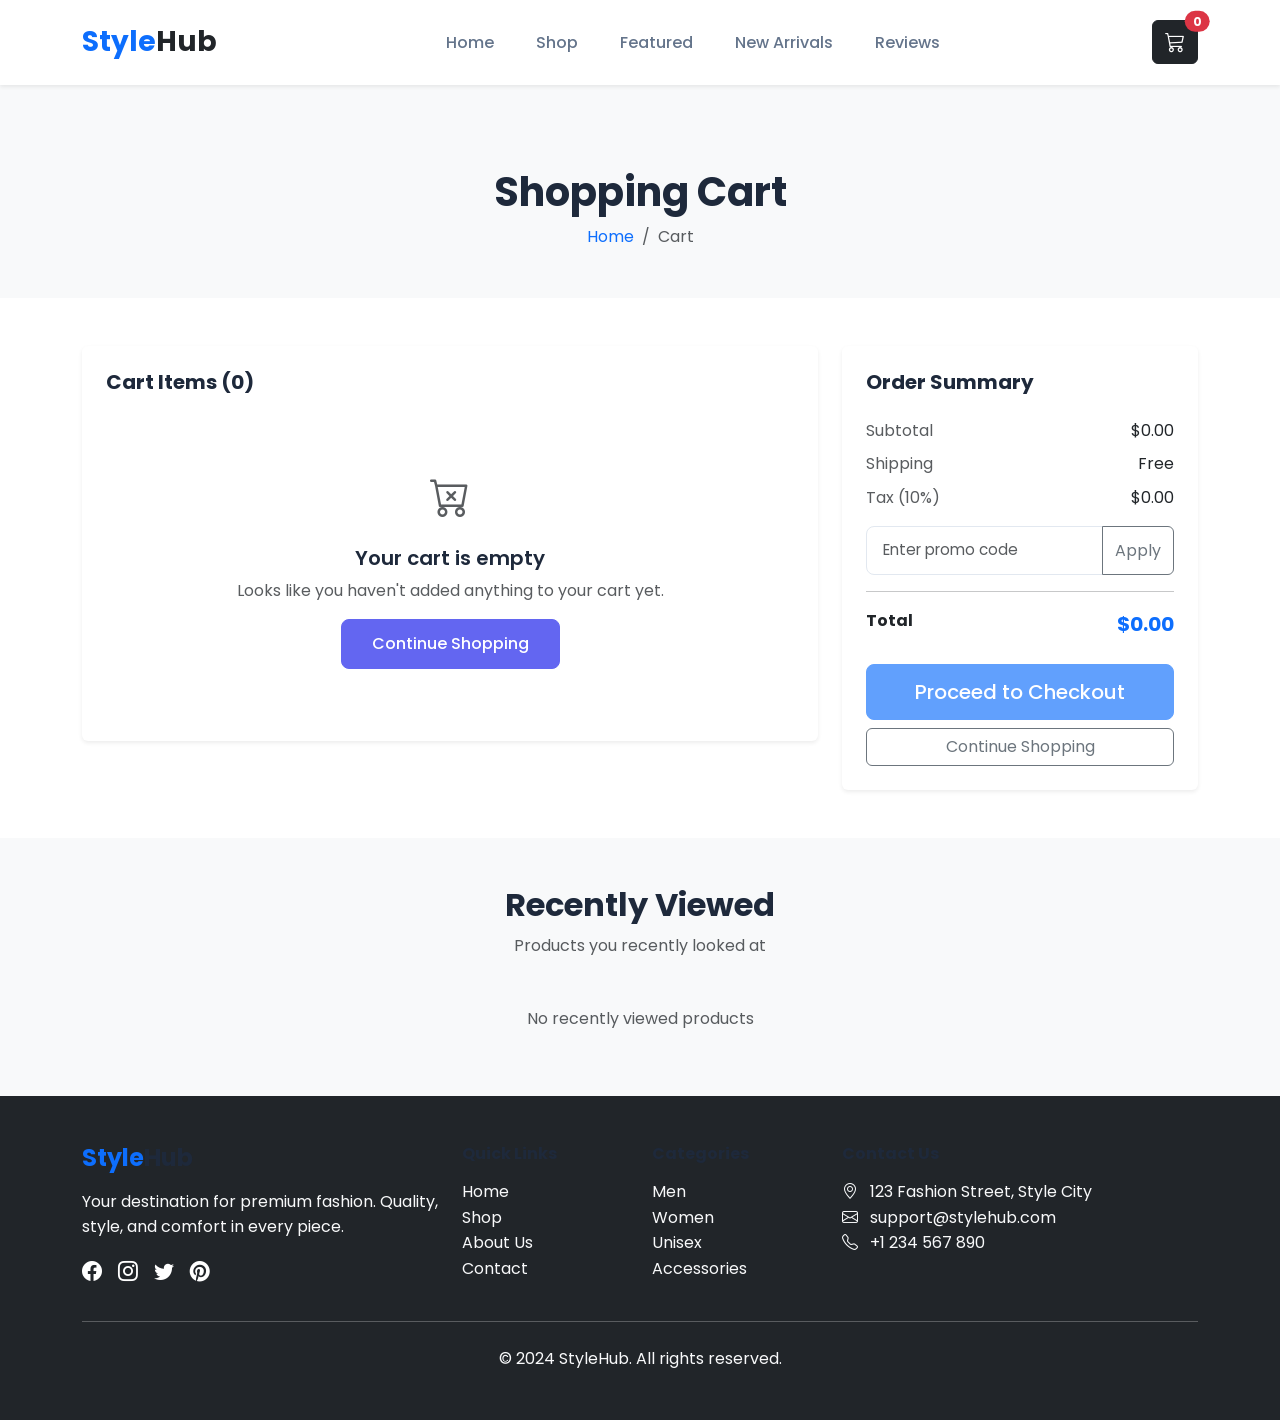
<file: clothing-store/cart.html>
<!DOCTYPE html>
<html lang="en">
<head>
    <meta charset="UTF-8">
    <meta name="viewport" content="width=device-width, initial-scale=1.0">
    <title>Shopping Cart - StyleHub</title>
    <!-- Bootstrap 5 CSS -->
    <link href="https://cdn.jsdelivr.net/npm/bootstrap@5.3.2/dist/css/bootstrap.min.css" rel="stylesheet">
    <!-- Bootstrap Icons -->
    <link rel="stylesheet" href="https://cdn.jsdelivr.net/npm/bootstrap-icons@1.11.1/font/bootstrap-icons.css">
    <!-- Google Fonts -->
    <link href="https://fonts.googleapis.com/css2?family=Poppins:wght@300;400;500;600;700&display=swap" rel="stylesheet">
    <!-- Custom CSS -->
    <link rel="stylesheet" href="css/style.css">
</head>
<body>
    <!-- Navigation -->
    <nav class="navbar navbar-expand-lg navbar-light bg-white fixed-top shadow-sm">
        <div class="container">
            <a class="navbar-brand fw-bold fs-3" href="index.html">
                <span class="text-primary">Style</span><span class="text-dark">Hub</span>
            </a>
            <button class="navbar-toggler" type="button" data-bs-toggle="collapse" data-bs-target="#navbarNav">
                <span class="navbar-toggler-icon"></span>
            </button>
            <div class="collapse navbar-collapse" id="navbarNav">
                <ul class="navbar-nav mx-auto">
                    <li class="nav-item">
                        <a class="nav-link" href="index.html">Home</a>
                    </li>
                    <li class="nav-item">
                        <a class="nav-link" href="products.html">Shop</a>
                    </li>
                    <li class="nav-item">
                        <a class="nav-link" href="index.html#featured">Featured</a>
                    </li>
                    <li class="nav-item">
                        <a class="nav-link" href="index.html#new-arrivals">New Arrivals</a>
                    </li>
                    <li class="nav-item">
                        <a class="nav-link" href="index.html#reviews">Reviews</a>
                    </li>
                </ul>
                <div class="d-flex align-items-center">
                    <a href="cart.html" class="btn btn-outline-dark position-relative active">
                        <i class="bi bi-cart3 fs-5"></i>
                        <span class="position-absolute top-0 start-100 translate-middle badge rounded-pill bg-danger cart-count">
                            0
                        </span>
                    </a>
                </div>
            </div>
        </div>
    </nav>

    <!-- Page Header -->
    <section class="page-header py-5 bg-light mt-5">
        <div class="container">
            <div class="row">
                <div class="col-12 text-center">
                    <h1 class="fw-bold">Shopping Cart</h1>
                    <nav aria-label="breadcrumb">
                        <ol class="breadcrumb justify-content-center mb-0">
                            <li class="breadcrumb-item"><a href="index.html">Home</a></li>
                            <li class="breadcrumb-item active">Cart</li>
                        </ol>
                    </nav>
                </div>
            </div>
        </div>
    </section>

    <!-- Cart Section -->
    <section class="py-5">
        <div class="container">
            <div class="row g-4">
                <!-- Cart Items -->
                <div class="col-lg-8">
                    <div class="card border-0 shadow-sm">
                        <div class="card-body p-4">
                            <h5 class="fw-bold mb-4">Cart Items (<span id="cart-item-count">0</span>)</h5>
                            <div id="cart-items-container">
                                <!-- Cart items will be loaded dynamically -->
                            </div>
                            <div id="empty-cart-message" class="text-center py-5">
                                <i class="bi bi-cart-x fs-1 text-muted"></i>
                                <h5 class="mt-3">Your cart is empty</h5>
                                <p class="text-muted">Looks like you haven't added anything to your cart yet.</p>
                                <a href="products.html" class="btn btn-primary">Continue Shopping</a>
                            </div>
                        </div>
                    </div>
                </div>

                <!-- Cart Summary -->
                <div class="col-lg-4">
                    <div class="card border-0 shadow-sm">
                        <div class="card-body p-4">
                            <h5 class="fw-bold mb-4">Order Summary</h5>
                            
                            <div class="d-flex justify-content-between mb-2">
                                <span class="text-muted">Subtotal</span>
                                <span id="cart-subtotal">$0.00</span>
                            </div>
                            <div class="d-flex justify-content-between mb-2">
                                <span class="text-muted">Shipping</span>
                                <span id="cart-shipping">Free</span>
                            </div>
                            <div class="d-flex justify-content-between mb-2">
                                <span class="text-muted">Tax (10%)</span>
                                <span id="cart-tax">$0.00</span>
                            </div>
                            
                            <!-- Promo Code -->
                            <div class="my-3">
                                <div class="input-group">
                                    <input type="text" class="form-control" id="promo-code" placeholder="Enter promo code">
                                    <button class="btn btn-outline-secondary" type="button" onclick="applyPromoCode()">Apply</button>
                                </div>
                                <small id="promo-message" class="text-success d-none">Promo code applied!</small>
                            </div>
                            
                            <hr>
                            <div class="d-flex justify-content-between mb-4">
                                <span class="fw-bold">Total</span>
                                <span class="fw-bold fs-5 text-primary" id="cart-total">$0.00</span>
                            </div>
                            
                            <button class="btn btn-primary w-100 btn-lg mb-2" onclick="proceedToCheckout()" id="checkout-btn" disabled>
                                Proceed to Checkout
                            </button>
                            <a href="products.html" class="btn btn-outline-secondary w-100">Continue Shopping</a>
                        </div>
                    </div>
                </div>
            </div>
        </div>
    </section>

    <!-- Recently Viewed -->
    <section class="py-5 bg-light">
        <div class="container">
            <div class="text-center mb-5">
                <h2 class="fw-bold">Recently Viewed</h2>
                <p class="text-muted">Products you recently looked at</p>
            </div>
            <div class="row g-4" id="recently-viewed">
                <!-- Recently viewed products will be loaded dynamically -->
            </div>
        </div>
    </section>

    <!-- Footer -->
    <footer class="bg-dark text-white py-5">
        <div class="container">
            <div class="row g-4">
                <div class="col-lg-4">
                    <h4 class="fw-bold mb-3"><span class="text-primary">Style</span>Hub</h4>
                    <p class="text-light">Your destination for premium fashion. Quality, style, and comfort in every piece.</p>
                    <div class="d-flex gap-3">
                        <a href="#" class="text-white fs-5"><i class="bi bi-facebook"></i></a>
                        <a href="#" class="text-white fs-5"><i class="bi bi-instagram"></i></a>
                        <a href="#" class="text-white fs-5"><i class="bi bi-twitter"></i></a>
                        <a href="#" class="text-white fs-5"><i class="bi bi-pinterest"></i></a>
                    </div>
                </div>
                <div class="col-6 col-lg-2">
                    <h6 class="fw-bold mb-3">Quick Links</h6>
                    <ul class="list-unstyled">
                        <li><a href="index.html" class="text-light text-decoration-none">Home</a></li>
                        <li><a href="products.html" class="text-light text-decoration-none">Shop</a></li>
                        <li><a href="#" class="text-light text-decoration-none">About Us</a></li>
                        <li><a href="#" class="text-light text-decoration-none">Contact</a></li>
                    </ul>
                </div>
                <div class="col-6 col-lg-2">
                    <h6 class="fw-bold mb-3">Categories</h6>
                    <ul class="list-unstyled">
                        <li><a href="#" class="text-light text-decoration-none">Men</a></li>
                        <li><a href="#" class="text-light text-decoration-none">Women</a></li>
                        <li><a href="#" class="text-light text-decoration-none">Unisex</a></li>
                        <li><a href="#" class="text-light text-decoration-none">Accessories</a></li>
                    </ul>
                </div>
                <div class="col-lg-4">
                    <h6 class="fw-bold mb-3">Contact Us</h6>
                    <ul class="list-unstyled text-light">
                        <li><i class="bi bi-geo-alt me-2"></i> 123 Fashion Street, Style City</li>
                        <li><i class="bi bi-envelope me-2"></i> support@stylehub.com</li>
                        <li><i class="bi bi-telephone me-2"></i> +1 234 567 890</li>
                    </ul>
                </div>
            </div>
            <hr class="my-4">
            <div class="text-center text-light">
                <p class="mb-0">&copy; 2024 StyleHub. All rights reserved.</p>
            </div>
        </div>
    </footer>

    <!-- Bootstrap JS -->
    <script src="https://cdn.jsdelivr.net/npm/bootstrap@5.3.2/dist/js/bootstrap.bundle.min.js"></script>
    <!-- Custom JS -->
    <script src="js/main.js"></script>
    <script>
        // Load cart on page load
        document.addEventListener('DOMContentLoaded', function() {
            loadCart();
            loadRecentlyViewed();
        });
    </script>
</body>
</html>
</file>
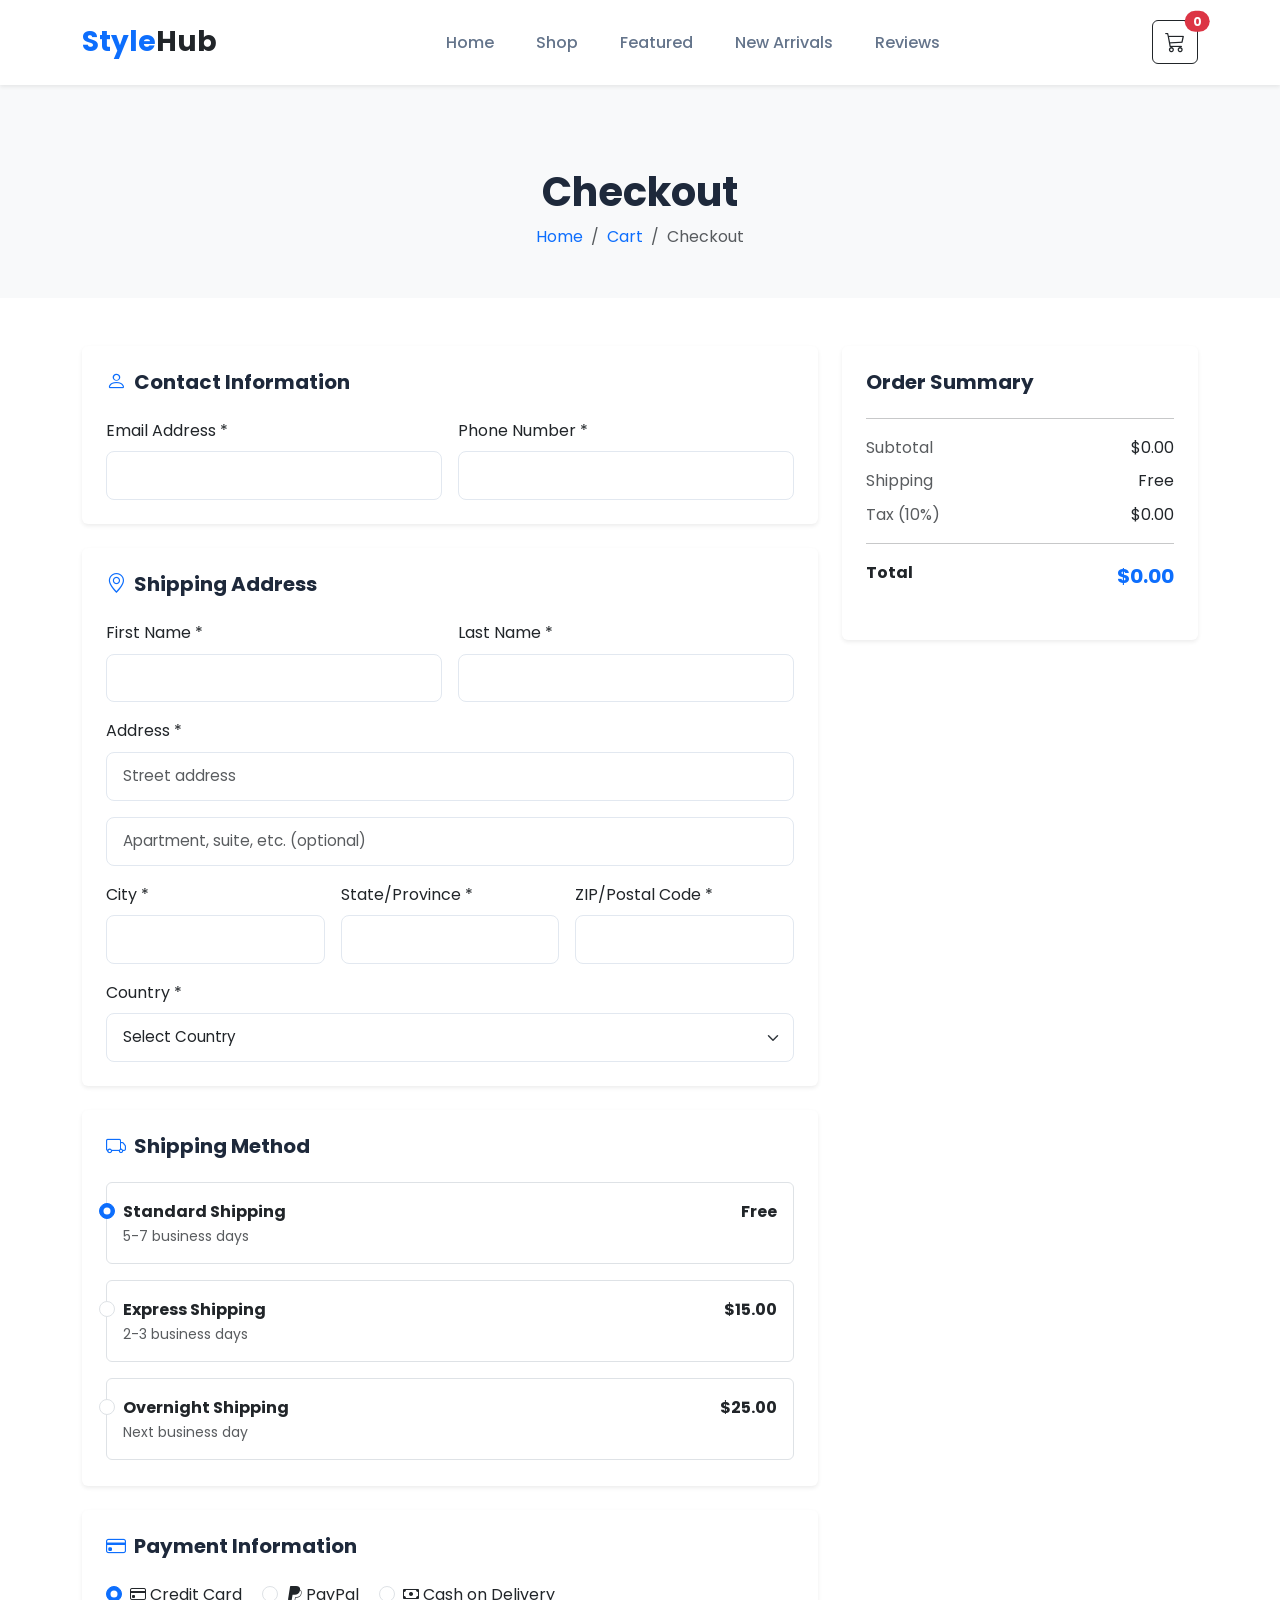
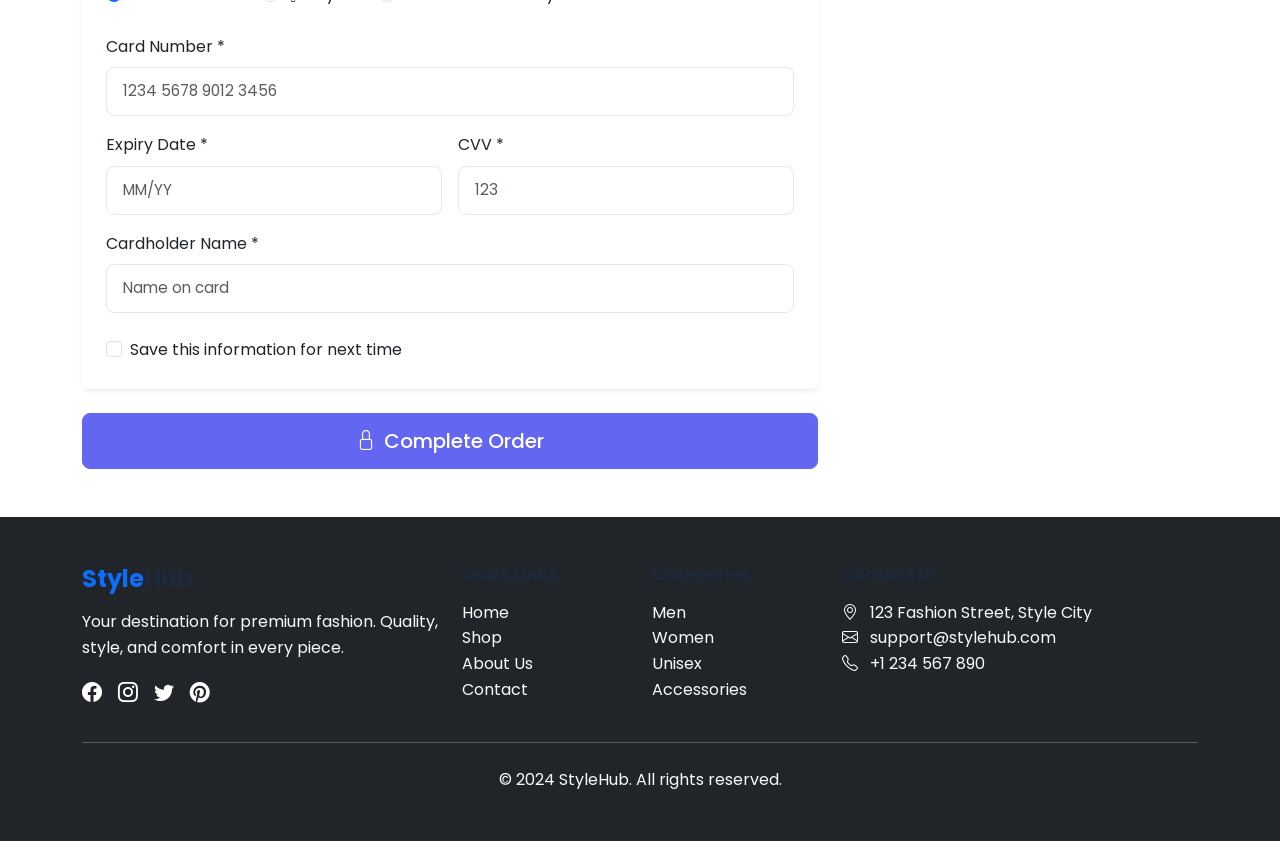
<file: clothing-store/checkout.html>
<!DOCTYPE html>
<html lang="en">
<head>
    <meta charset="UTF-8">
    <meta name="viewport" content="width=device-width, initial-scale=1.0">
    <title>Checkout - StyleHub</title>
    <!-- Bootstrap 5 CSS -->
    <link href="https://cdn.jsdelivr.net/npm/bootstrap@5.3.2/dist/css/bootstrap.min.css" rel="stylesheet">
    <!-- Bootstrap Icons -->
    <link rel="stylesheet" href="https://cdn.jsdelivr.net/npm/bootstrap-icons@1.11.1/font/bootstrap-icons.css">
    <!-- Google Fonts -->
    <link href="https://fonts.googleapis.com/css2?family=Poppins:wght@300;400;500;600;700&display=swap" rel="stylesheet">
    <!-- Custom CSS -->
    <link rel="stylesheet" href="css/style.css">
</head>
<body>
    <!-- Navigation -->
    <nav class="navbar navbar-expand-lg navbar-light bg-white fixed-top shadow-sm">
        <div class="container">
            <a class="navbar-brand fw-bold fs-3" href="index.html">
                <span class="text-primary">Style</span><span class="text-dark">Hub</span>
            </a>
            <button class="navbar-toggler" type="button" data-bs-toggle="collapse" data-bs-target="#navbarNav">
                <span class="navbar-toggler-icon"></span>
            </button>
            <div class="collapse navbar-collapse" id="navbarNav">
                <ul class="navbar-nav mx-auto">
                    <li class="nav-item">
                        <a class="nav-link" href="index.html">Home</a>
                    </li>
                    <li class="nav-item">
                        <a class="nav-link" href="products.html">Shop</a>
                    </li>
                    <li class="nav-item">
                        <a class="nav-link" href="index.html#featured">Featured</a>
                    </li>
                    <li class="nav-item">
                        <a class="nav-link" href="index.html#new-arrivals">New Arrivals</a>
                    </li>
                    <li class="nav-item">
                        <a class="nav-link" href="index.html#reviews">Reviews</a>
                    </li>
                </ul>
                <div class="d-flex align-items-center">
                    <a href="cart.html" class="btn btn-outline-dark position-relative">
                        <i class="bi bi-cart3 fs-5"></i>
                        <span class="position-absolute top-0 start-100 translate-middle badge rounded-pill bg-danger cart-count">
                            0
                        </span>
                    </a>
                </div>
            </div>
        </div>
    </nav>

    <!-- Page Header -->
    <section class="page-header py-5 bg-light mt-5">
        <div class="container">
            <div class="row">
                <div class="col-12 text-center">
                    <h1 class="fw-bold">Checkout</h1>
                    <nav aria-label="breadcrumb">
                        <ol class="breadcrumb justify-content-center mb-0">
                            <li class="breadcrumb-item"><a href="index.html">Home</a></li>
                            <li class="breadcrumb-item"><a href="cart.html">Cart</a></li>
                            <li class="breadcrumb-item active">Checkout</li>
                        </ol>
                    </nav>
                </div>
            </div>
        </div>
    </section>

    <!-- Checkout Section -->
    <section class="py-5">
        <div class="container">
            <div class="row g-4">
                <!-- Checkout Form -->
                <div class="col-lg-8">
                    <form id="checkout-form" onsubmit="event.preventDefault(); processCheckout();">
                        <!-- Contact Information -->
                        <div class="card border-0 shadow-sm mb-4">
                            <div class="card-body p-4">
                                <h5 class="fw-bold mb-4"><i class="bi bi-person me-2 text-primary"></i>Contact Information</h5>
                                <div class="row g-3">
                                    <div class="col-md-6">
                                        <label class="form-label">Email Address *</label>
                                        <input type="email" class="form-control" id="email" required>
                                    </div>
                                    <div class="col-md-6">
                                        <label class="form-label">Phone Number *</label>
                                        <input type="tel" class="form-control" id="phone" required>
                                    </div>
                                </div>
                            </div>
                        </div>

                        <!-- Shipping Address -->
                        <div class="card border-0 shadow-sm mb-4">
                            <div class="card-body p-4">
                                <h5 class="fw-bold mb-4"><i class="bi bi-geo-alt me-2 text-primary"></i>Shipping Address</h5>
                                <div class="row g-3">
                                    <div class="col-md-6">
                                        <label class="form-label">First Name *</label>
                                        <input type="text" class="form-control" id="first-name" required>
                                    </div>
                                    <div class="col-md-6">
                                        <label class="form-label">Last Name *</label>
                                        <input type="text" class="form-control" id="last-name" required>
                                    </div>
                                    <div class="col-12">
                                        <label class="form-label">Address *</label>
                                        <input type="text" class="form-control" id="address" placeholder="Street address" required>
                                    </div>
                                    <div class="col-12">
                                        <input type="text" class="form-control" id="address-2" placeholder="Apartment, suite, etc. (optional)">
                                    </div>
                                    <div class="col-md-4">
                                        <label class="form-label">City *</label>
                                        <input type="text" class="form-control" id="city" required>
                                    </div>
                                    <div class="col-md-4">
                                        <label class="form-label">State/Province *</label>
                                        <input type="text" class="form-control" id="state" required>
                                    </div>
                                    <div class="col-md-4">
                                        <label class="form-label">ZIP/Postal Code *</label>
                                        <input type="text" class="form-control" id="zip" required>
                                    </div>
                                    <div class="col-12">
                                        <label class="form-label">Country *</label>
                                        <select class="form-select" id="country" required>
                                            <option value="">Select Country</option>
                                            <option value="US">United States</option>
                                            <option value="CA">Canada</option>
                                            <option value="UK">United Kingdom</option>
                                            <option value="AU">Australia</option>
                                            <option value="PK">Pakistan</option>
                                            <option value="IN">India</option>
                                            <option value="OTHER">Other</option>
                                        </select>
                                    </div>
                                </div>
                            </div>
                        </div>

                        <!-- Shipping Method -->
                        <div class="card border-0 shadow-sm mb-4">
                            <div class="card-body p-4">
                                <h5 class="fw-bold mb-4"><i class="bi bi-truck me-2 text-primary"></i>Shipping Method</h5>
                                <div class="form-check mb-3 p-3 border rounded">
                                    <input class="form-check-input" type="radio" name="shipping" id="shipping-standard" value="standard" checked onchange="updateShippingCost(0)">
                                    <label class="form-check-label d-flex justify-content-between w-100" for="shipping-standard">
                                        <div>
                                            <span class="fw-bold">Standard Shipping</span>
                                            <p class="mb-0 text-muted small">5-7 business days</p>
                                        </div>
                                        <span class="fw-bold">Free</span>
                                    </label>
                                </div>
                                <div class="form-check mb-3 p-3 border rounded">
                                    <input class="form-check-input" type="radio" name="shipping" id="shipping-express" value="express" onchange="updateShippingCost(15)">
                                    <label class="form-check-label d-flex justify-content-between w-100" for="shipping-express">
                                        <div>
                                            <span class="fw-bold">Express Shipping</span>
                                            <p class="mb-0 text-muted small">2-3 business days</p>
                                        </div>
                                        <span class="fw-bold">$15.00</span>
                                    </label>
                                </div>
                                <div class="form-check p-3 border rounded">
                                    <input class="form-check-input" type="radio" name="shipping" id="shipping-overnight" value="overnight" onchange="updateShippingCost(25)">
                                    <label class="form-check-label d-flex justify-content-between w-100" for="shipping-overnight">
                                        <div>
                                            <span class="fw-bold">Overnight Shipping</span>
                                            <p class="mb-0 text-muted small">Next business day</p>
                                        </div>
                                        <span class="fw-bold">$25.00</span>
                                    </label>
                                </div>
                            </div>
                        </div>

                        <!-- Payment Information -->
                        <div class="card border-0 shadow-sm mb-4">
                            <div class="card-body p-4">
                                <h5 class="fw-bold mb-4"><i class="bi bi-credit-card me-2 text-primary"></i>Payment Information</h5>
                                
                                <!-- Payment Methods -->
                                <div class="mb-4">
                                    <div class="form-check form-check-inline">
                                        <input class="form-check-input" type="radio" name="payment" id="payment-card" value="card" checked>
                                        <label class="form-check-label" for="payment-card">
                                            <i class="bi bi-credit-card me-1"></i>Credit Card
                                        </label>
                                    </div>
                                    <div class="form-check form-check-inline">
                                        <input class="form-check-input" type="radio" name="payment" id="payment-paypal" value="paypal">
                                        <label class="form-check-label" for="payment-paypal">
                                            <i class="bi bi-paypal me-1"></i>PayPal
                                        </label>
                                    </div>
                                    <div class="form-check form-check-inline">
                                        <input class="form-check-input" type="radio" name="payment" id="payment-cod" value="cod">
                                        <label class="form-check-label" for="payment-cod">
                                            <i class="bi bi-cash me-1"></i>Cash on Delivery
                                        </label>
                                    </div>
                                </div>

                                <!-- Card Details -->
                                <div id="card-details">
                                    <div class="row g-3">
                                        <div class="col-12">
                                            <label class="form-label">Card Number *</label>
                                            <input type="text" class="form-control" id="card-number" placeholder="1234 5678 9012 3456" maxlength="19">
                                        </div>
                                        <div class="col-md-6">
                                            <label class="form-label">Expiry Date *</label>
                                            <input type="text" class="form-control" id="card-expiry" placeholder="MM/YY" maxlength="5">
                                        </div>
                                        <div class="col-md-6">
                                            <label class="form-label">CVV *</label>
                                            <input type="text" class="form-control" id="card-cvv" placeholder="123" maxlength="3">
                                        </div>
                                        <div class="col-12">
                                            <label class="form-label">Cardholder Name *</label>
                                            <input type="text" class="form-control" id="card-name" placeholder="Name on card">
                                        </div>
                                    </div>
                                </div>

                                <!-- Save Info -->
                                <div class="form-check mt-4">
                                    <input class="form-check-input" type="checkbox" id="save-info">
                                    <label class="form-check-label" for="save-info">
                                        Save this information for next time
                                    </label>
                                </div>
                            </div>
                        </div>

                        <button type="submit" class="btn btn-primary btn-lg w-100">
                            <i class="bi bi-lock me-2"></i>Complete Order
                        </button>
                    </form>
                </div>

                <!-- Order Summary -->
                <div class="col-lg-4">
                    <div class="card border-0 shadow-sm sticky-top" style="top: 100px;">
                        <div class="card-body p-4">
                            <h5 class="fw-bold mb-4">Order Summary</h5>
                            
                            <!-- Order Items -->
                            <div id="checkout-items" class="mb-4">
                                <!-- Items will be loaded dynamically -->
                            </div>
                            
                            <hr>
                            
                            <div class="d-flex justify-content-between mb-2">
                                <span class="text-muted">Subtotal</span>
                                <span id="checkout-subtotal">$0.00</span>
                            </div>
                            <div class="d-flex justify-content-between mb-2">
                                <span class="text-muted">Shipping</span>
                                <span id="checkout-shipping">Free</span>
                            </div>
                            <div class="d-flex justify-content-between mb-2">
                                <span class="text-muted">Tax (10%)</span>
                                <span id="checkout-tax">$0.00</span>
                            </div>
                            
                            <hr>
                            <div class="d-flex justify-content-between mb-4">
                                <span class="fw-bold">Total</span>
                                <span class="fw-bold fs-5 text-primary" id="checkout-total">$0.00</span>
                            </div>
                        </div>
                    </div>
                </div>
            </div>
        </div>
    </section>

    <!-- Footer -->
    <footer class="bg-dark text-white py-5">
        <div class="container">
            <div class="row g-4">
                <div class="col-lg-4">
                    <h4 class="fw-bold mb-3"><span class="text-primary">Style</span>Hub</h4>
                    <p class="text-light">Your destination for premium fashion. Quality, style, and comfort in every piece.</p>
                    <div class="d-flex gap-3">
                        <a href="#" class="text-white fs-5"><i class="bi bi-facebook"></i></a>
                        <a href="#" class="text-white fs-5"><i class="bi bi-instagram"></i></a>
                        <a href="#" class="text-white fs-5"><i class="bi bi-twitter"></i></a>
                        <a href="#" class="text-white fs-5"><i class="bi bi-pinterest"></i></a>
                    </div>
                </div>
                <div class="col-6 col-lg-2">
                    <h6 class="fw-bold mb-3">Quick Links</h6>
                    <ul class="list-unstyled">
                        <li><a href="index.html" class="text-light text-decoration-none">Home</a></li>
                        <li><a href="products.html" class="text-light text-decoration-none">Shop</a></li>
                        <li><a href="#" class="text-light text-decoration-none">About Us</a></li>
                        <li><a href="#" class="text-light text-decoration-none">Contact</a></li>
                    </ul>
                </div>
                <div class="col-6 col-lg-2">
                    <h6 class="fw-bold mb-3">Categories</h6>
                    <ul class="list-unstyled">
                        <li><a href="#" class="text-light text-decoration-none">Men</a></li>
                        <li><a href="#" class="text-light text-decoration-none">Women</a></li>
                        <li><a href="#" class="text-light text-decoration-none">Unisex</a></li>
                        <li><a href="#" class="text-light text-decoration-none">Accessories</a></li>
                    </ul>
                </div>
                <div class="col-lg-4">
                    <h6 class="fw-bold mb-3">Contact Us</h6>
                    <ul class="list-unstyled text-light">
                        <li><i class="bi bi-geo-alt me-2"></i> 123 Fashion Street, Style City</li>
                        <li><i class="bi bi-envelope me-2"></i> support@stylehub.com</li>
                        <li><i class="bi bi-telephone me-2"></i> +1 234 567 890</li>
                    </ul>
                </div>
            </div>
            <hr class="my-4">
            <div class="text-center text-light">
                <p class="mb-0">&copy; 2024 StyleHub. All rights reserved.</p>
            </div>
        </div>
    </footer>

    <!-- Order Success Modal -->
    <div class="modal fade" id="successModal" tabindex="-1" aria-hidden="true">
        <div class="modal-dialog modal-dialog-centered">
            <div class="modal-content">
                <div class="modal-body text-center p-5">
                    <i class="bi bi-check-circle-fill text-success" style="font-size: 5rem;"></i>
                    <h3 class="mt-4 fw-bold">Order Placed Successfully!</h3>
                    <p class="text-muted">Thank you for your purchase. Your order has been confirmed.</p>
                    <p class="fw-bold">Order #: <span id="order-number"></span></p>
                    <a href="index.html" class="btn btn-primary btn-lg mt-3">Continue Shopping</a>
                </div>
            </div>
        </div>
    </div>

    <!-- Bootstrap JS -->
    <script src="https://cdn.jsdelivr.net/npm/bootstrap@5.3.2/dist/js/bootstrap.bundle.min.js"></script>
    <!-- Custom JS -->
    <script src="js/main.js"></script>
    <script>
        // Load checkout summary on page load
        document.addEventListener('DOMContentLoaded', function() {
            loadCheckoutSummary();
            loadSavedInfo();
        });
    </script>
</body>
</html>
</file>
<file: clothing-store/css/style.css>
/* Global Styles */
:root {
    --primary-color: #6366f1;
    --primary-dark: #4f46e5;
    --secondary-color: #1e293b;
    --light-bg: #f8fafc;
    --border-color: #e2e8f0;
}

* {
    margin: 0;
    padding: 0;
    box-sizing: border-box;
}

body {
    font-family: 'Poppins', sans-serif;
    color: #334155;
    line-height: 1.6;
    background-color: #ffffff;
}

/* Typography */
h1, h2, h3, h4, h5, h6 {
    font-weight: 600;
    color: var(--secondary-color);
}

a {
    text-decoration: none;
    transition: all 0.3s ease;
}

/* Primary Button */
.btn-primary {
    background-color: var(--primary-color);
    border-color: var(--primary-color);
    padding: 12px 30px;
    font-weight: 500;
    border-radius: 8px;
    transition: all 0.3s ease;
}

.btn-primary:hover {
    background-color: var(--primary-dark);
    border-color: var(--primary-dark);
    transform: translateY(-2px);
    box-shadow: 0 4px 12px rgba(99, 102, 241, 0.3);
}

/* Navigation */
.navbar {
    padding: 15px 0;
    z-index: 1000;
}

.navbar-brand {
    font-size: 1.8rem;
}

.nav-link {
    font-weight: 500;
    color: #64748b !important;
    padding: 8px 16px !important;
    margin: 0 5px;
    border-radius: 6px;
    transition: all 0.3s ease;
}

.nav-link:hover,
.nav-link.active {
    color: var(--primary-color) !important;
    background-color: rgba(99, 102, 241, 0.1);
}

/* Hero Section */
.hero-section {
    min-height: 100vh;
    padding-top: 100px;
    background: linear-gradient(135deg, #f8fafc 0%, #e0e7ff 100%);
}

.hero-content {
    padding: 60px 0;
}

.hero-image img {
    max-height: 600px;
    object-fit: cover;
}

/* Features Banner */
.features-banner {
    background-color: #fff;
    border-bottom: 1px solid var(--border-color);
}

/* Product Cards */
.product-card {
    background: #fff;
    border-radius: 16px;
    overflow: hidden;
    box-shadow: 0 2px 10px rgba(0, 0, 0, 0.05);
    transition: all 0.3s ease;
    height: 100%;
}

.product-card:hover {
    transform: translateY(-8px);
    box-shadow: 0 12px 30px rgba(0, 0, 0, 0.12);
}

.product-image {
    position: relative;
    overflow: hidden;
    height: 280px;
}

.product-image img {
    width: 100%;
    height: 100%;
    object-fit: cover;
    transition: transform 0.5s ease;
}

.product-card:hover .product-image img {
    transform: scale(1.05);
}

.product-badge {
    position: absolute;
    top: 15px;
    left: 15px;
    background: var(--primary-color);
    color: white;
    padding: 5px 12px;
    border-radius: 20px;
    font-size: 0.75rem;
    font-weight: 600;
}

.product-actions {
    position: absolute;
    top: 15px;
    right: 15px;
    display: flex;
    flex-direction: column;
    gap: 8px;
    opacity: 0;
    transform: translateX(20px);
    transition: all 0.3s ease;
}

.product-card:hover .product-actions {
    opacity: 1;
    transform: translateX(0);
}

.product-actions button {
    width: 40px;
    height: 40px;
    border-radius: 50%;
    background: white;
    border: none;
    display: flex;
    align-items: center;
    justify-content: center;
    cursor: pointer;
    transition: all 0.3s ease;
    box-shadow: 0 2px 8px rgba(0, 0, 0, 0.1);
}

.product-actions button:hover {
    background: var(--primary-color);
    color: white;
}

.product-info {
    padding: 20px;
}

.product-category {
    font-size: 0.8rem;
    color: var(--primary-color);
    text-transform: uppercase;
    font-weight: 600;
    letter-spacing: 0.5px;
}

.product-name {
    font-size: 1.1rem;
    font-weight: 600;
    margin: 8px 0;
    color: var(--secondary-color);
}

.product-price {
    font-size: 1.2rem;
    font-weight: 700;
    color: var(--primary-color);
}

.product-rating {
    color: #fbbf24;
    font-size: 0.9rem;
}

/* Category Cards */
.category-card {
    height: 300px;
    cursor: pointer;
}

.category-card img {
    height: 100%;
    object-fit: cover;
    transition: transform 0.5s ease;
}

.category-card:hover img {
    transform: scale(1.1);
}

.category-overlay {
    position: absolute;
    inset: 0;
    background: linear-gradient(to top, rgba(0, 0, 0, 0.7), transparent);
}

/* Review Cards */
.review-card {
    transition: all 0.3s ease;
}

.review-card:hover {
    transform: translateY(-5px);
    box-shadow: 0 8px 25px rgba(0, 0, 0, 0.1) !important;
}

/* Page Header */
.page-header {
    padding-top: 120px !important;
}

/* Product Detail Page */
.product-images {
    position: sticky;
    top: 100px;
}

.main-image img {
    max-height: 500px;
    object-fit: cover;
}

.thumbnail-images img {
    width: 80px;
    height: 80px;
    object-fit: cover;
    border-radius: 8px;
    cursor: pointer;
    border: 2px solid transparent;
    transition: all 0.3s ease;
}

.thumbnail-images img:hover,
.thumbnail-images img.active {
    border-color: var(--primary-color);
}

.size-option,
.color-option {
    padding: 10px 20px;
    border: 2px solid var(--border-color);
    border-radius: 8px;
    cursor: pointer;
    transition: all 0.3s ease;
    font-weight: 500;
}

.size-option:hover,
.color-option:hover {
    border-color: var(--primary-color);
}

.size-option.selected,
.color-option.selected {
    border-color: var(--primary-color);
    background-color: rgba(99, 102, 241, 0.1);
    color: var(--primary-color);
}

/* Cart Page */
.cart-item {
    display: flex;
    align-items: center;
    padding: 20px 0;
    border-bottom: 1px solid var(--border-color);
}

.cart-item-image {
    width: 100px;
    height: 100px;
    object-fit: cover;
    border-radius: 8px;
}

.cart-item-details {
    flex: 1;
    padding: 0 20px;
}

.cart-item-quantity {
    display: flex;
    align-items: center;
    gap: 10px;
}

.cart-item-quantity button {
    width: 30px;
    height: 30px;
    border: 1px solid var(--border-color);
    background: white;
    border-radius: 4px;
    cursor: pointer;
}

.cart-item-remove {
    color: #ef4444;
    cursor: pointer;
    transition: all 0.3s ease;
}

.cart-item-remove:hover {
    color: #dc2626;
}

/* Checkout Page */
.form-control,
.form-select {
    padding: 12px 16px;
    border: 1px solid var(--border-color);
    border-radius: 8px;
    font-size: 0.95rem;
}

.form-control:focus,
.form-select:focus {
    border-color: var(--primary-color);
    box-shadow: 0 0 0 3px rgba(99, 102, 241, 0.1);
}

/* Footer */
footer {
    background-color: var(--secondary-color) !important;
}

footer a:hover {
    color: var(--primary-color) !important;
}

/* Animations */
@keyframes fadeIn {
    from {
        opacity: 0;
        transform: translateY(20px);
    }
    to {
        opacity: 1;
        transform: translateY(0);
    }
}

.fade-in {
    animation: fadeIn 0.5s ease forwards;
}

/* Toast Notification */
.toast-container {
    position: fixed;
    top: 100px;
    right: 20px;
    z-index: 9999;
}

.toast {
    background: white;
    border-radius: 12px;
    box-shadow: 0 4px 20px rgba(0, 0, 0, 0.15);
    padding: 16px 24px;
    display: flex;
    align-items: center;
    gap: 12px;
    min-width: 300px;
    animation: slideIn 0.3s ease;
}

@keyframes slideIn {
    from {
        transform: translateX(100%);
        opacity: 0;
    }
    to {
        transform: translateX(0);
        opacity: 1;
    }
}

.toast.success {
    border-left: 4px solid #22c55e;
}

.toast.error {
    border-left: 4px solid #ef4444;
}

/* Responsive Design */
@media (max-width: 991px) {
    .hero-section {
        min-height: auto;
        padding: 120px 0 60px;
    }
    
    .hero-content {
        text-align: center;
        padding: 30px 0;
    }
    
    .hero-image {
        margin-top: 30px;
    }
    
    .product-image {
        height: 220px;
    }
    
    .category-card {
        height: 200px;
    }
}

@media (max-width: 767px) {
    .navbar-brand {
        font-size: 1.5rem;
    }
    
    .hero-content h1 {
        font-size: 2rem;
    }
    
    .product-actions {
        opacity: 1;
        transform: none;
    }
    
    .cart-item {
        flex-wrap: wrap;
    }
    
    .cart-item-details {
        width: 100%;
        padding: 15px 0;
    }
}

/* Loading Spinner */
.spinner {
    width: 40px;
    height: 40px;
    border: 4px solid var(--border-color);
    border-top-color: var(--primary-color);
    border-radius: 50%;
    animation: spin 1s linear infinite;
}

@keyframes spin {
    to {
        transform: rotate(360deg);
    }
}

/* Wishlist Heart Animation */
.wishlist-btn {
    transition: all 0.3s ease;
}

.wishlist-btn.active {
    color: #ef4444;
}

.wishlist-btn.active i {
    animation: heartBeat 0.3s ease;
}

@keyframes heartBeat {
    0% { transform: scale(1); }
    50% { transform: scale(1.3); }
    100% { transform: scale(1); }
}

/* Custom Scrollbar */
::-webkit-scrollbar {
    width: 8px;
}

::-webkit-scrollbar-track {
    background: #f1f5f9;
}

::-webkit-scrollbar-thumb {
    background: #cbd5e1;
    border-radius: 4px;
}

::-webkit-scrollbar-thumb:hover {
    background: #94a3b8;
}
</file>
